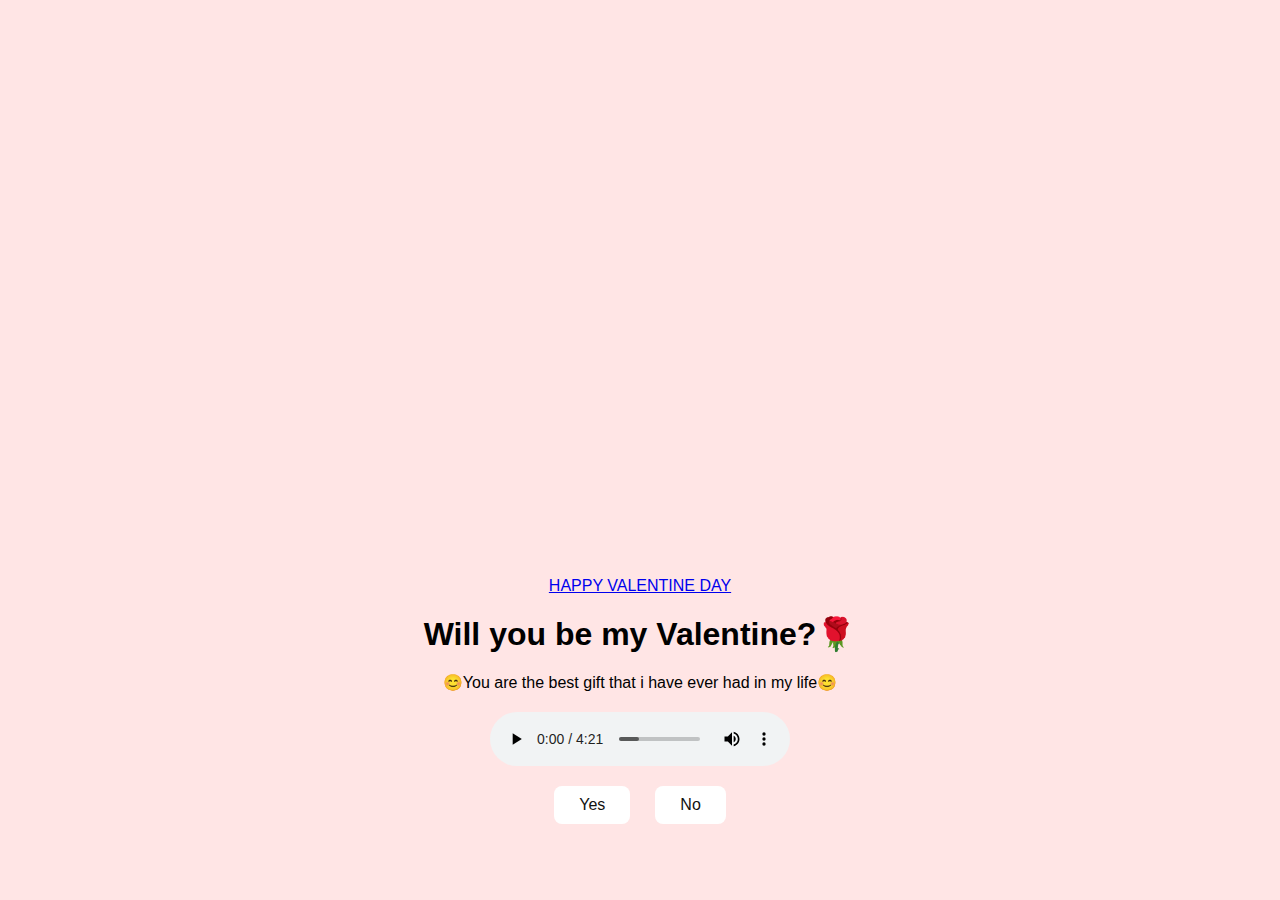
<file: index.html>
<!DOCTYPE html>
<html lang="en">
<head>
    
    <meta charset="UTF-8">
    <meta name="viewport" content="width=device-width, initial-scale=1.0">
    <title>Will you be my Valentine?</title>

    <link rel="stylesheet" href="/style.css">
</head>
<body>
    
    <div class="container">
       <iframe src="https://giphy.com/embed/1msDUtCpBk1BihoOGD" width="480" height="480" style="" frameBorder="0" class="giphy-embed" allowFullScreen></iframe><p><a href="https://giphy.com/gifs/cat-cute-dog-1msDUtCpBk1BihoOGD">HAPPY VALENTINE DAY</a></p>
        <h1>Will you be my Valentine?🌹</h1>
        <p>😊You are the best gift that i have ever had in my life😊</p>
        <audio loop autoplay controls src="dayone.mp3"></audio>
        <div class="btn">
            <a href="yes.html" target="_blank">
                Yes</a>
            <a href="no1.html" target="_blank">
                No</a>
        </div>

    </div>
    
</body>
</html>
</file>
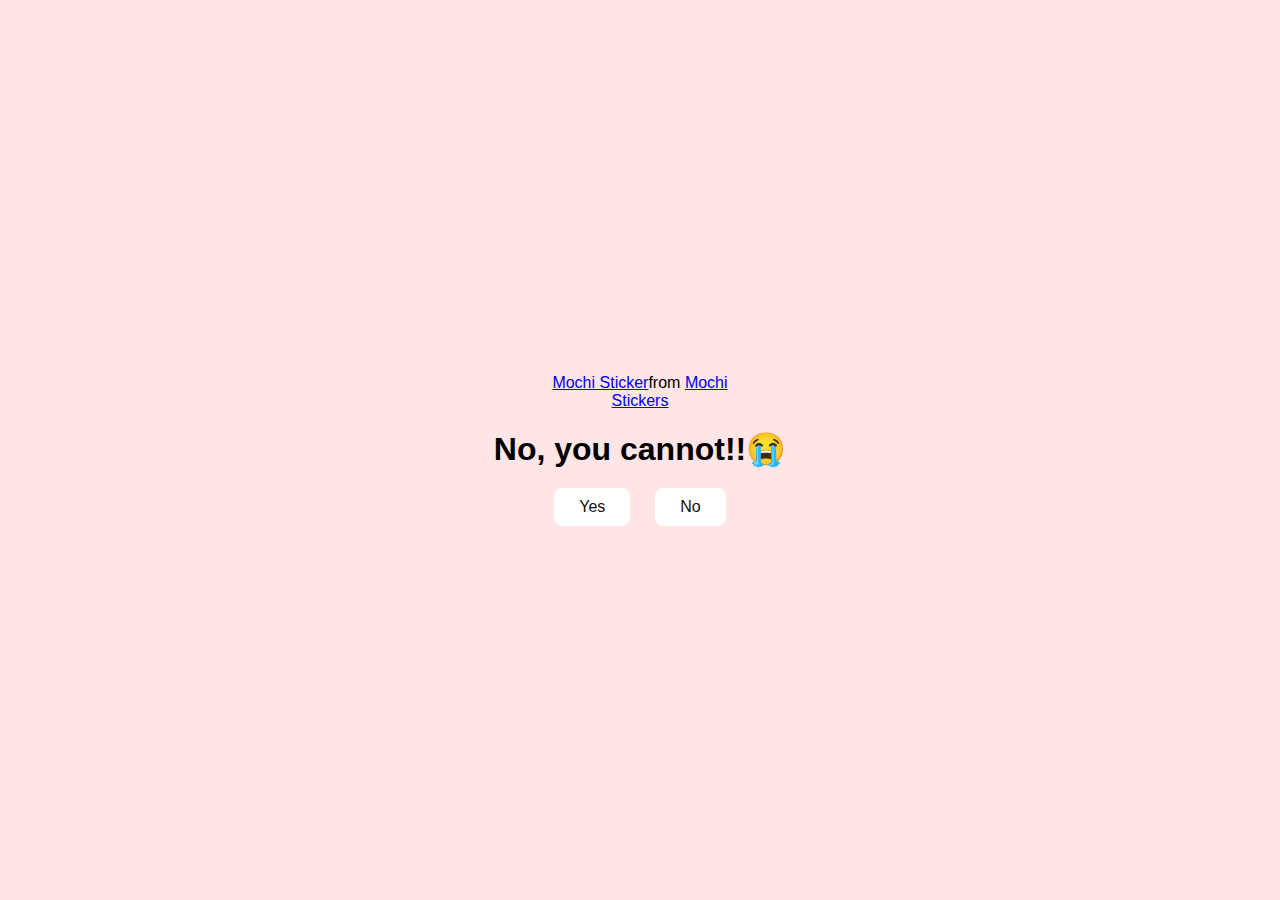
<file: no1.html>
<!DOCTYPE html>
<html lang="en">
<head>
    <meta charset="UTF-8">
    <meta name="viewport" content="width=device-width, initial-scale=1.0">
    <title>Will you be my Valentine?</title>

    <link rel="stylesheet" href="/style.css">
</head>
<body>
    <div class="container">
        <div class="container">
            <div
              class="tenor-gif-embed"
              data-postid="22050818"
              data-share-method="host"
              data-aspect-ratio="1"
              data-width="100%"
            >
              <a href="https://tenor.com/view/mochi-gif-22050818">Mochi Sticker</a
              >from
              <a href="https://tenor.com/search/mochi-stickers">Mochi Stickers</a>
            </div>
            <script
              type="text/javascript"
              async
              src="https://tenor.com/embed.js"
            ></script>

        </script>
        <h1>No, you cannot!!😭</h1>
        <div class="btn">
            <a href="yes.html">Yes</a>
            <a href="no2.html">No</a>
        </div>


        

    </div>
    
</body>
</html>
</file>
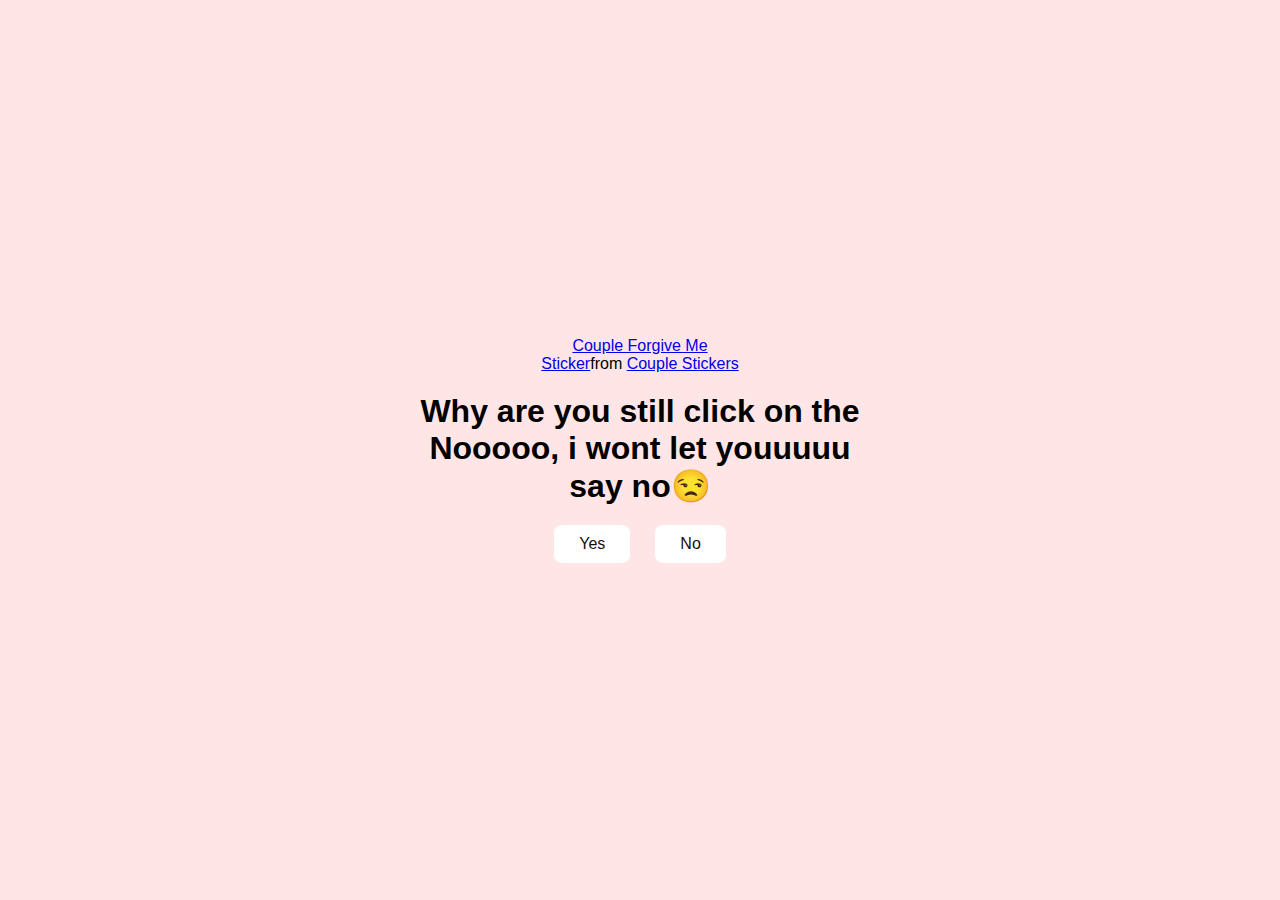
<file: no2.html>
<!DOCTYPE html>
<html lang="en">
<head>
    <meta charset="UTF-8">
    <meta name="viewport" content="width=device-width, initial-scale=1.0">
    <title>Will you be my Valentine?</title>

    <link rel="stylesheet" href="/style.css">
</head>
<body>
    <div class="container">
        <div class="container">
            <div
              class="tenor-gif-embed"
              data-postid="15195810"
              data-share-method="host"
              data-aspect-ratio="1"
              data-width="100%"
            >
              <a
                href="https://tenor.com/view/couple-forgive-me-asking-for-forgiveness-begging-crying-gif-15195810"
                >Couple Forgive Me Sticker</a
              >from
              <a href="https://tenor.com/search/couple-stickers">Couple Stickers</a>
            </div>
            <script
              type="text/javascript"
              async
              src="https://tenor.com/embed.js"
            ></script>

        </script>
        <h1>Why are you still click on the Nooooo, i wont let youuuuu say no😒</h1>
        <div class="btn">
            <a href="yes.html">Yes</a>
            <a href="no3.html">No</a>
        </div>


        

    </div>
    
</body>
</html>
</file>
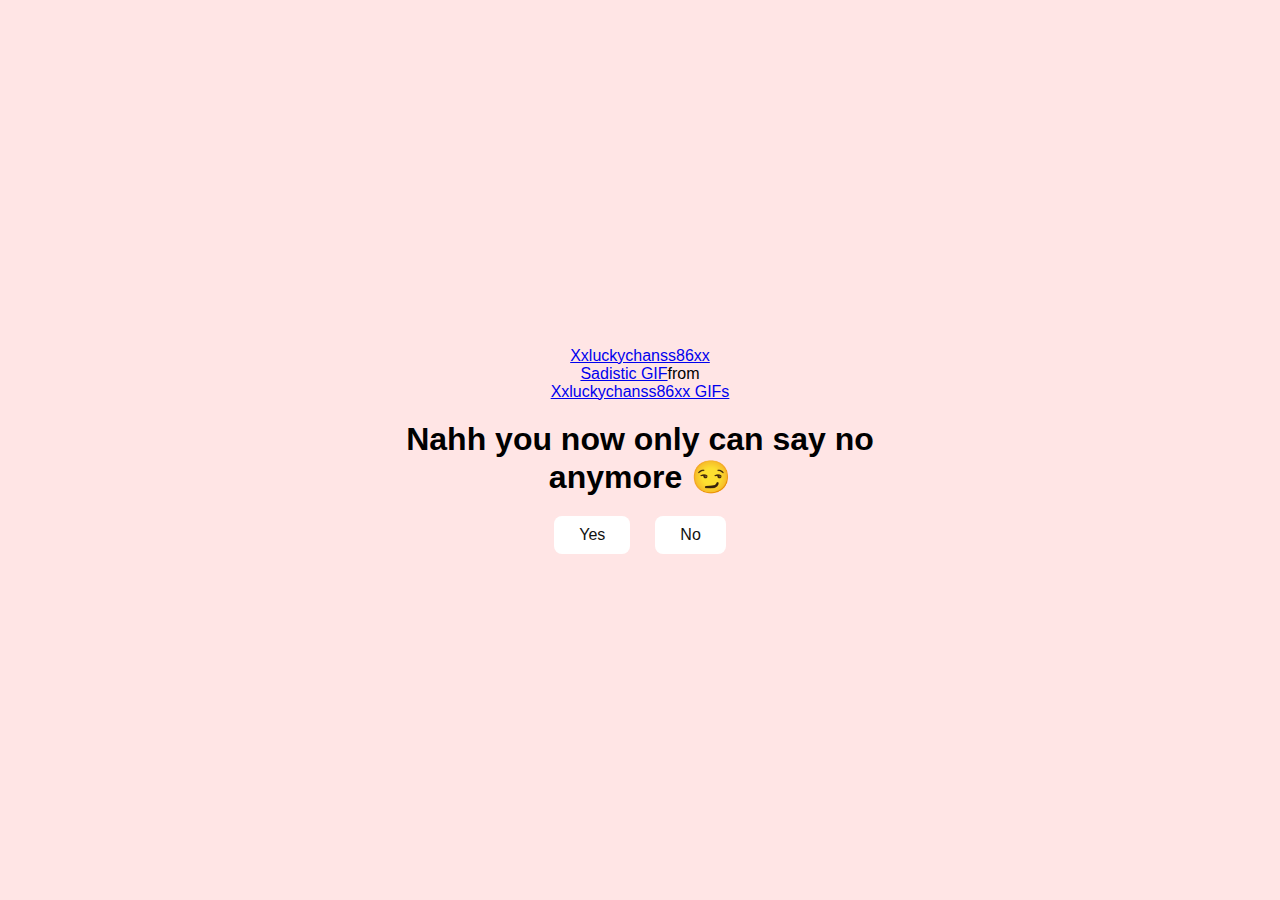
<file: no3.html>
<!DOCTYPE html>
<html lang="en">
<head>
    <meta charset="UTF-8">
    <meta name="viewport" content="width=device-width, initial-scale=1.0">
    <title>Will you be my Valentine?</title>

    <link rel="stylesheet" href="/style.css">
</head>
<body>
    <div class="container">
        <div 
        class="tenor-gif-embed" 
        data-postid="27703508" 
        data-share-method="host" 
        data-aspect-ratio="1" 
        data-width="100%"
        >
            <a
             href="https://tenor.com/view/xxluckychanss86xx-sadistic-gif-27703508">Xxluckychanss86xx Sadistic GIF</a
            >from 
            <a href="https://tenor.com/search/xxluckychanss86xx-gifs">Xxluckychanss86xx GIFs</a>
            </div> 
            <script 
             type="text/javascript" 
             async 
             src="https://tenor.com/embed.js">

        </script>

        </script>
        <h1>Nahh you now only can say no anymore 😏</h1>
        <div class="btn">
            <a href="yes.html">Yes</a>
            <a href="#" id="move-random">No</a>
        </div>


        

    </div>
    <script src="./script.js"></script>
    
</body>
</html>
</file>
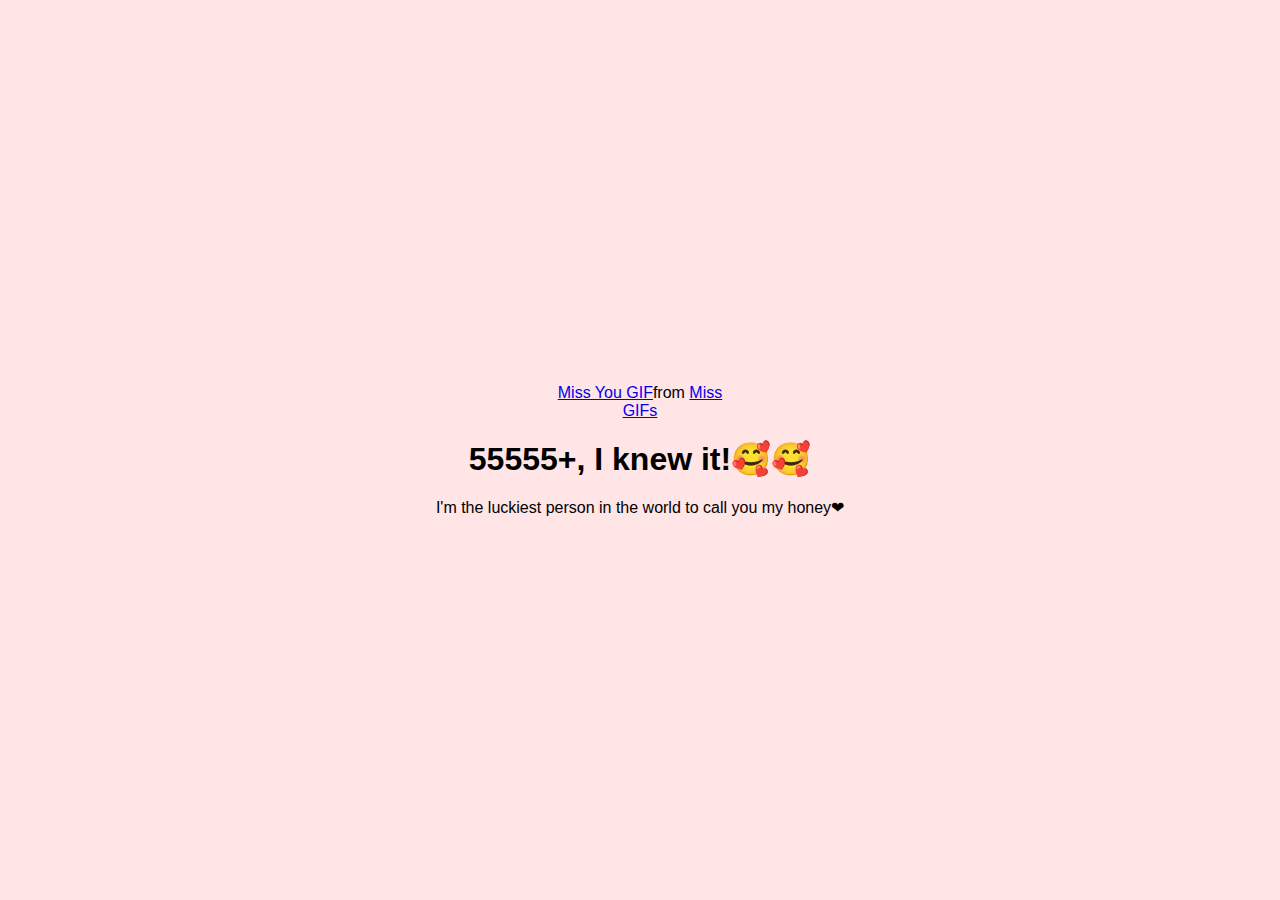
<file: yes.html>
<!DOCTYPE html>
<html lang="en">
<head>
    <meta charset="UTF-8">
    <meta name="viewport" content="width=device-width, initial-scale=1.0">
    <title>Will you be my Valentine?</title>

    <link rel="stylesheet" href="/style.css">
</head>
<body>
    <div class="container">
       <div class="tenor-gif-embed" data-postid="17140494091323308987" data-share-method="host" data-aspect-ratio="1.23267" data-width="100%"><a href="https://tenor.com/view/miss-you-love-hug-gif-17140494091323308987">Miss You GIF</a>from <a href="https://tenor.com/search/miss-gifs">Miss GIFs</a></div> <script type="text/javascript" async src="https://tenor.com/embed.js">

           
       </script>
        <h1>55555+, I knew it!🥰🥰</h1>
        <p>I'm the luckiest person in the world to call you my honey❤</p>


    </div>
    
</body>
</html>
</file>
<file: style.css>
* {
    margin: 0;
    padding: 0;
    box-sizing: border-box;
    font-family: sans-serif;
}

body {
    width: 100%;
    min-height: 100vh;
    display: flex;
    justify-content: center;
    align-items: center;
    background-color: #ffe5e5;
}


.container {
        display: flex;
        flex-direction: column;
        text-align: center;
        align-items: center;
        gap: 20px;
        max-width: 500px;
        margin: 20px;
}

.container .tenor-gif-embed {
    max-width: 200px;
}


.container .btn {
    display: flex;
    gap: 25px;
}

.btn a{
    text-decoration: none;
    color: #111;
    background: #fff;
    padding: 10px 25px;
    border-radius: 8px;
    box-shadow: 0.5rem 1rem 3rem hs1(0, 0%, 0%, 0.3);
}
</file>
